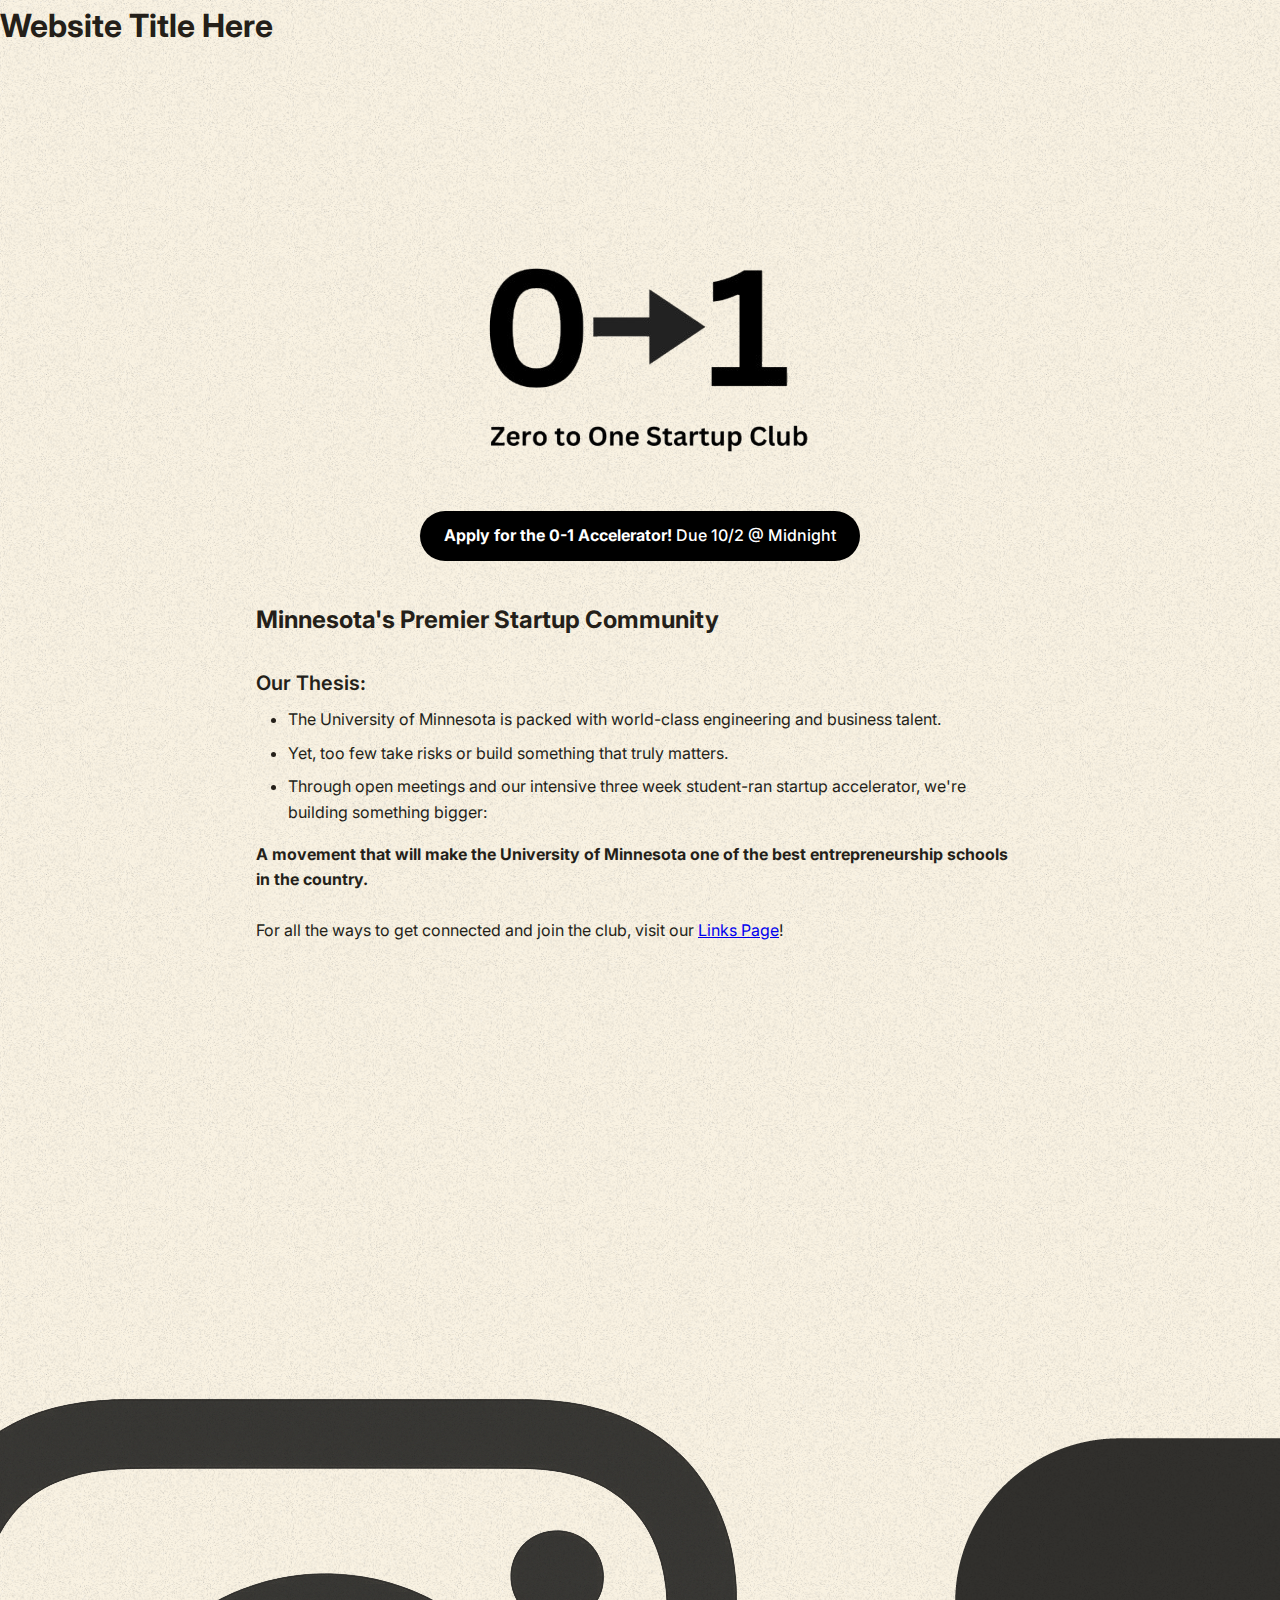
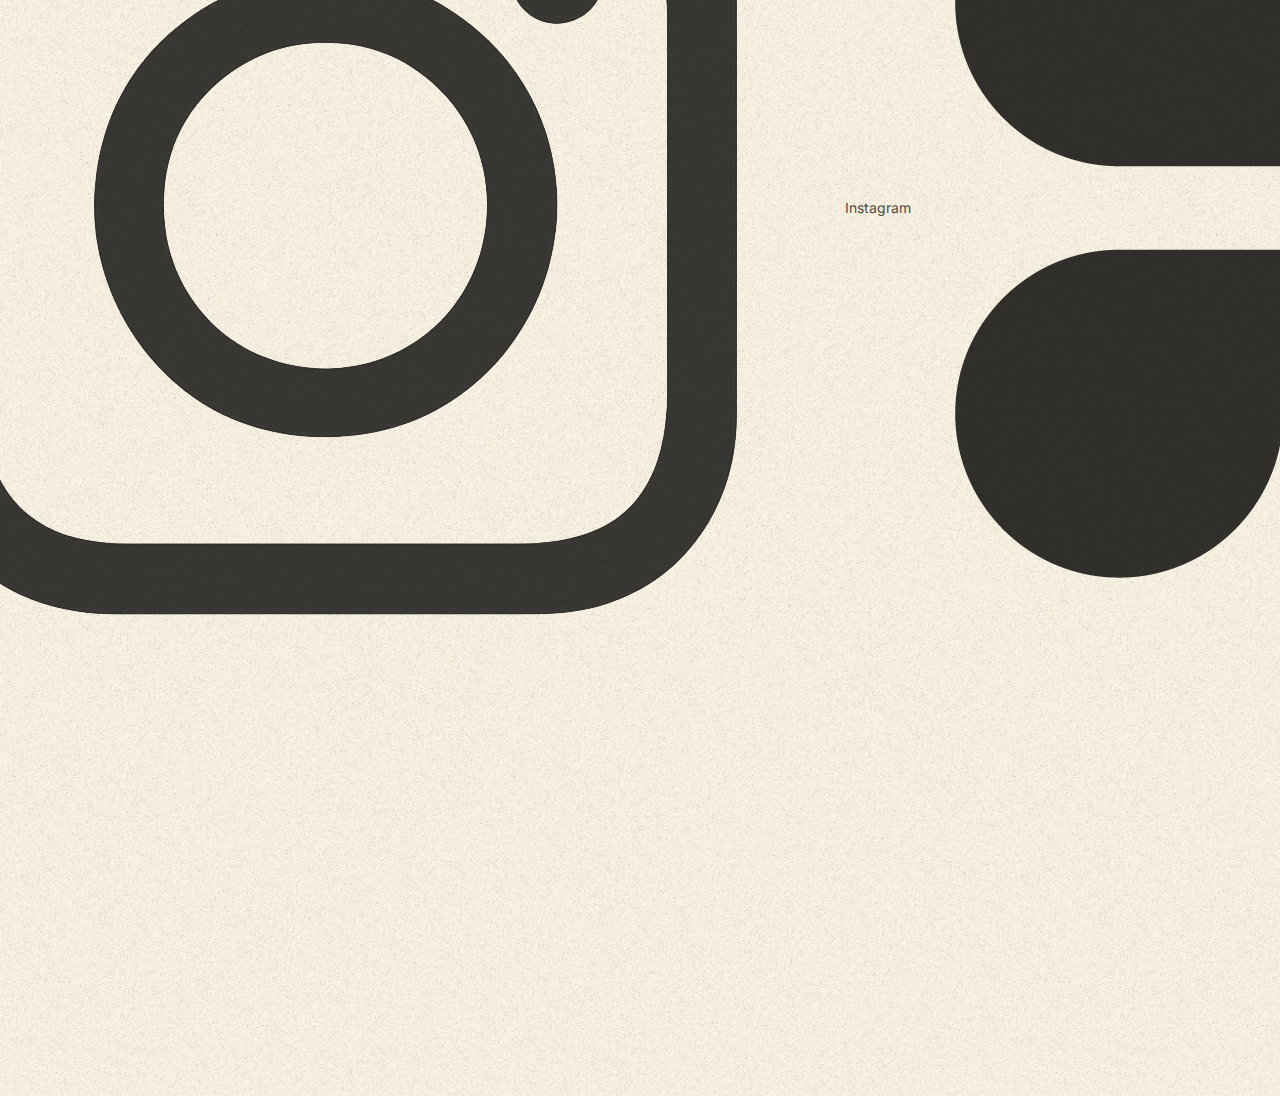
<file: index.html>
<!DOCTYPE html><html lang="en"><head>
  <meta charset="UTF-8">
  <meta name="viewport" content="width=device-width, initial-scale=1.0">
  <title>0-1 Startup Club MN</title>
  <meta name="description" content="We build.">
  <link rel="icon" href="assets/01_notext.png" type="image/png" sizes="32x32">
  <link rel="stylesheet" href="style.css">
  <!-- Google Fonts: Inter for body text and Oswald for the title -->
  <link href="https://fonts.googleapis.com/css2?family=Inter:wght@400;600;700&amp;family=Oswald:wght@400;700&amp;display=swap" rel="stylesheet">
<meta name="robots" content="index,follow"><meta property="og:type" content="website"><meta property="og:title" content="Your Site Title"><meta property="og:description" content="Update this meta description to highlight what this page offers."><meta property="og:locale" content="en_US"><meta name="twitter:card" content="summary_large_image"><meta name="twitter:title" content="Your Site Title"><meta name="twitter:description" content="Update this meta description to highlight what this page offers."><link rel="canonical" href="https://yourdomain.com/"><meta name="content-language" content="en-US"><meta name="geo.region" content="US-CA"><meta name="geo.position" content="0;0"><meta name="ICBM" content="0,0"></head>
<body><h1>Website Title Here</h1>
  <div class="container">
    <main>
      <div class="logo">
        <img src="assets/01_fulltext.png" alt="0-1 Startup Club Logo" class="zeroone-logo">
      </div>

      <div class="venture-button-container">
        <a href="https://docs.google.com/forms/d/e/1FAIpQLSdOCGb1exY-8aPhbxgj4qGI53mpjxujkWK_oP3Ql5KBHJTZQw/viewform?usp=dialog" target="_blank" rel="noopener noreferrer" class="startupclub-button">
          <div class="button-content">
            <span><b>Apply for the 0-1 Accelerator!</b> Due 10/2 @ Midnight</span>
          </div>
        </a>
      </div>
     

    <!-- Clickable workshop preview image in place of the button -->
    <!-- <div class="featured-image-container">
      <a href="https://forms.gle/nhwtsDffEy6aZd9e8" target="_blank" rel="noopener noreferrer">
        <img
          src="assets/workshop-preview.png"
          alt="AI Coding Workshop Preview"
          class="featured-image"
        >
      </a>
    </div> -->


      <div class="section">
        <h2>Minnesota's Premier Startup Community</h2>
        <div class="spacer"></div>
        <h3>Our Thesis:</h3>
        <ul>
          <li>The University of Minnesota is packed with world-class engineering and business talent.</li>
          <li>Yet, too few take risks or build something that truly matters.</li>
          <li>Through open meetings and our intensive three week student-ran startup accelerator, we're building something bigger:</li>
        </ul>
        <strong>A movement that will make the University of Minnesota one of the best entrepreneurship schools in the country.</strong>
        <br> <br>
        For all the ways to get connected and join the club, visit our <a href="https://paa.ge/zerotoone" target="_blank" rel="noopener noreferrer">Links Page</a>!
      </div>

      <footer>
        <a href="https://www.linkedin.com/company/0-1-startup-club/?viewAsMember=true" target="_blank" rel="noopener noreferrer" class="footer-link social-link">
          <img src="assets/linkedin-logo.png" alt="LinkedIn logo" class="social-logo">
          <span class="social-label">LinkedIn</span>
        </a>
        <a href="https://www.instagram.com/0to1umn" target="_blank" rel="noopener noreferrer" class="footer-link social-link">
          <img src="assets/instagram-logo.png" alt="Instagram logo" class="social-logo">
          <span class="social-label">Instagram</span>
        </a>
      <a href="https://join.slack.com/t/0-1startupclub/shared_invite/zt-3dy548k02-hIiynkzLt7nOJdesFeAkIQ" target="_blank" rel="noopener noreferrer" class="footer-link social-link">
        <img src="assets/slack.png" alt="Slack logo" class="social-logo">
        <span class="social-label">Slack</span>
      </a>
      </footer>
      
      
  </main></div>

  <script src="script.js"></script>


</body></html>
</file>
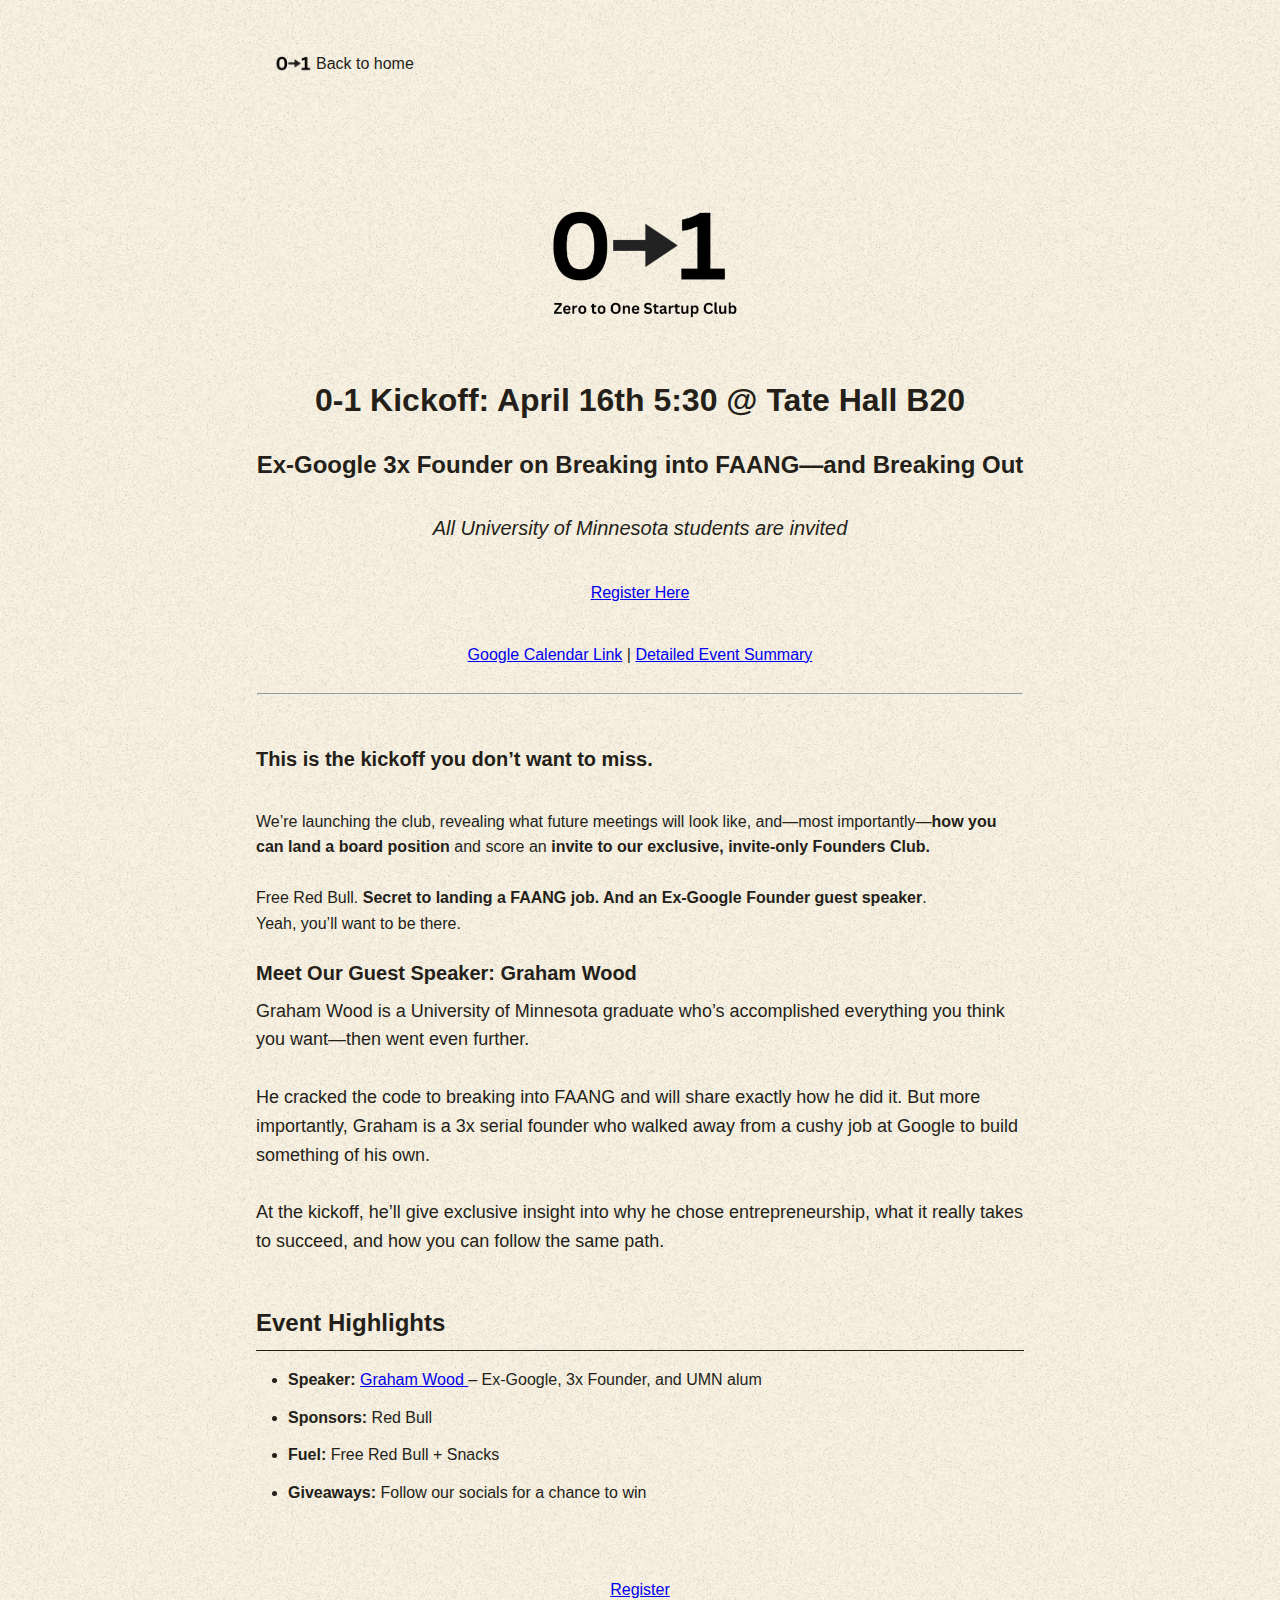
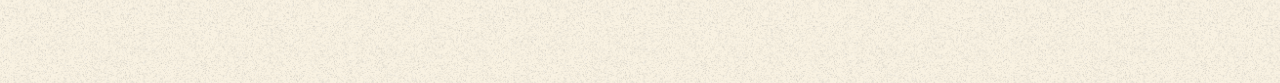
<file: kickoff.html>
<!DOCTYPE html><html lang="en"><head>
  <meta charset="UTF-8">
  <meta name="viewport" content="width=device-width, initial-scale=1.0">
  <title>The Kickoff | 0-1 Startup Club MN</title>
  <meta name="description" content="We build.">
  <link rel="icon" href="assets/01_notext.png" type="image/png" sizes="32x32">
  <link rel="stylesheet" href="style.css">
  <!-- Preload fonts -->
  <link rel="preload" href="https://ext.same-assets.com/80099309/1932727917.woff2" as="font" type="font/woff2" crossorigin="">
  <link rel="preload" href="https://ext.same-assets.com/1783070113/2115384721.woff2" as="font" type="font/woff2" crossorigin="">
  <link rel="preload" href="https://ext.same-assets.com/1783070113/1671500823.woff2" as="font" type="font/woff2" crossorigin="">
<meta name="robots" content="index,follow"><meta property="og:type" content="website"><meta property="og:title" content="Your Site Title"><meta property="og:description" content="Update this meta description to highlight what this page offers."><meta property="og:locale" content="en_US"><meta name="twitter:card" content="summary_large_image"><meta name="twitter:title" content="Your Site Title"><meta name="twitter:description" content="Update this meta description to highlight what this page offers."><link rel="canonical" href="https://yourdomain.com/"><meta name="content-language" content="en-US"><meta name="geo.region" content="US-CA"><meta name="geo.position" content="0;0"><meta name="ICBM" content="0,0"></head>
<body>
  <div class="container">
    <main>
      <a href="index.html" class="back-link">
        <img src="assets/01_notext.png" alt="01_logo" class="ship-logo-small">
        <span>Back to home</span>
      </a>
      
      <div class="kickoff-header">
        <img src="assets/01_fulltext.png" alt="01_labeled" class="event-logo">
        <h1>0-1 Kickoff: April 16th 5:30 @ Tate Hall B20</h1>
        <div class="spacer"></div>
        <h2>Ex-Google 3x Founder on Breaking into FAANG—and Breaking Out</h2>
        <div class="spacer"></div>
        <p class="italic-text">All University of Minnesota students are invited</p>
        <div class="spacer"></div>
        
        <!-- New larger register button -->
        <div class="register-button-container">
          <a href="https://forms.gle/yEjumHEEcjdxuoDm7" target="_blank" class="register-button" rel="noopener">
            Register Here
          </a>
        </div>
        
        <div class="spacer"></div>
        
        <!-- Additional links for Calendar and Event Summary -->
        <p class="additional-links">
          <a href="https://calendar.google.com/calendar/render?action=TEMPLATE&amp;text=0-1+Kickoff!+Ex-Google+Founder+Guest+Speaker&amp;dates=20250416T223000Z/20250417T003000Z&amp;details=Join+us+for+a+special+kickoff+event+featuring+an+Ex-Google+founder+as+guest+speaker&amp;location=Tate+Hall+B20" target="_blank" rel="noopener">Google Calendar Link</a> |
          <a href="https://docs.google.com/document/d/1XJnHJLZSAtKeFhZxeJTIpQSuh_iHVZQmqURtp9FAg4w/edit?usp=sharing" target="_blank" rel="noopener noreferrer">Detailed Event Summary</a>
        </p>
        
        <br>
        <hr>
      </div>
      
      <div class="section">
        <p class="larger-text">
          </p><h3>This is the kickoff you don’t want to miss.</h3><br>
          We’re launching the club, revealing what future meetings will look like, and—most importantly—<b>how you can land a board position</b> and score an <b>invite to our exclusive, invite-only Founders Club.</b>
          <br><br>
          Free Red Bull. <b>Secret to landing a FAANG job. And an Ex-Google Founder guest speaker</b>.<br>
          Yeah, you’ll want to be there.
        <p></p>
        <div class="spacer"></div>
        <h3> Meet Our Guest Speaker: Graham Wood</h3>
        <p class="larger-text">
          Graham Wood is a University of Minnesota graduate who’s accomplished everything you think you want—then went even further.<br><br>
          He cracked the code to breaking into FAANG and will share exactly how he did it. But more importantly, Graham is a 3x serial founder who walked away from a cushy job at Google to build something of his own.<br><br>
          At the kickoff, he’ll give exclusive insight into why he chose entrepreneurship, what it really takes to succeed, and how you can follow the same path.
        </p>
      </div>
      
      
      <div class="section event-highlights">
        <h2 class="border-bottom">Event Highlights</h2>
        <ul class="spaced-list">
          <li>
            <span class="bold">Speaker:</span>
            <a href="https://www.linkedin.com/in/graham-m-wood/" target="_blank" rel="noopener noreferrer">
              Graham Wood
            </a> – Ex-Google, 3x Founder, and UMN alum
          </li>
          <li>
            <span class="bold">Sponsors:</span> Red Bull
          </li>
          <li>
            <span class="bold">Fuel:</span> Free Red Bull + Snacks
          </li>
          <li>
            <span class="bold">Giveaways:</span> Follow our socials for a chance to win
          </li>
        </ul>
      </div>
      
      <div class="register-button-container">
        <a href="https://forms.gle/yEjumHEEcjdxuoDm7" target="_blank" rel="noopener noreferrer" class="armada-button">
          <div class="button-content">
            <span>Register</span>
          </div>
        </a>
      </div>
    </main>
  </div>

  <script src="script.js"></script>

</body></html>
</file>
<file: style.css>
/* Removed custom font declarations.
   Using Google Fonts "Inter" for a modern, innovative look */

/* Reset and base styles */
* {
    margin: 0;
    padding: 0;
    box-sizing: border-box;
  }
  
  html, body {
    height: 100%;
  }
  
  body {
    font-family: 'Inter', sans-serif;
    background-color: #f9f2e2;
    color: #241f19;
    line-height: 1.6;
    background-image: url('assets/noise.png');
    background-repeat: repeat;
    background-size: 500px;
    font-size: 16px;
  }
  
  /* Layout */
  .container {
    min-height: 100%;
    display: grid;
    grid-template-rows: 1fr auto;
    max-width: 1200px;
    margin: 0 auto;
    padding: 2rem 1rem 1rem;
  }
  
  main {
    display: flex;
    flex-direction: column;
    gap: 2rem;
    align-items: center;
    margin: 0 auto;
    max-width: 768px;
    padding-bottom: 3rem;
  }
  
  /* Logo styles */
  .logo {
    margin-top: 80px;
    margin-bottom: -75px;
    display: flex;
    flex-direction: column;
    align-items: center;
  }
  
  .ship-logo {
    width: 500px;
    height: auto;
    margin-bottom: 0.5rem;
  }
  
  .ship-logo-small {

    width: 75px;
    height: auto;
    margin-right: -15px;
    margin-top: 5px;
  }
  
  .startupclub-title {
    font-family: 'Oswald', sans-serif;
    font-weight: 700;
    font-size: 3rem;
  }
  
  /* Button styles */
  .venture-button-container, .register-button-container {
    display: flex;
    justify-content: center;
    width: 100%;
    margin: 1rem 0;
  }
  
  .startupclub-button {
    background-color: #000;
    color: #fff;
    padding: 0.75rem 1.5rem;
    border-radius: 999px;
    text-decoration: none;
    font-weight: 500;
    transition: background-color 0.2s ease;
    display: inline-block;
  }
  
  .startupclub-button:hover {
    background-color: rgba(0, 0, 0, 0.8);
  }
  
  .button-content {
    display: flex;
    align-items: center;
    gap: 0.5rem;
  }
  
  /* Section styles */
  .section {
    width: 100%;
    margin-bottom: 0.5rem;
    margin-top: -0.5rem;
  }
  
  h2 {
    font-size: 1.5rem;
    font-weight: bold;
    margin-bottom: 0.5rem;
  }
  
  h3 {
    font-size: 1.25rem;
    font-weight: 600;
    margin-bottom: 0.5rem;
  }
  
  ul {
    list-style-type: disc;
    padding-left: 2rem;
    margin-bottom: 1rem;
  }
  
  li {
    margin-bottom: 0.5rem;
  }
  
  /* Link styles */
  .startupclub-link {
    text-decoration: underline;
    text-underline-offset: 4px;
    color: inherit;
    transition: color 0.2s ease;
  }
  
  .startupclub-link:hover {
    color: #b14a44;
  }
  
  .back-link {
    align-self: flex-start;
    display: flex;
    align-items: center;
    text-decoration: none;
    color: inherit;
    padding: 0.5rem 0;
    margin-bottom: 1rem;
  }
  
  .back-link:hover {
    text-decoration: underline;
    text-underline-offset: 4px;
  }
  
  /* Footer styles */
  footer {
    display: flex;
    justify-content: center;
    gap: 1.5rem;
    padding: 1.5rem 0;
    font-size: 0.875rem;
    opacity: 0.8;
  }
  
  .footer-link {
    display: flex;
    align-items: center;
    gap: 0.5rem;
    color: inherit;
    text-decoration: none;
  }
  
  .footer-link:hover {
    text-decoration: underline;
    text-underline-offset: 4px;
  }
  
  /* Event specific styles */
  .kickoff-header {
    margin: 0.5rem 0;
    text-align: center;
  }
  
  .event-logo {
    max-width: 50%;
    height: auto;
  }
  
  .venture-cup-intro {
    text-align: center;
    margin-bottom: 2rem;
  }
  .spacer {
    height: 20px; /* adjust the height as needed */
  }
  .italic-text {
    font-style: italic;
    font-weight: 300;
    font-size: 1.25rem;
  }
  
  .larger-text {
    font-size: 1.125rem;
    margin-bottom: 1rem;
  }
  
  .event-highlights h2 {
    padding-bottom: 0.5rem;
    margin-bottom: 1rem;
    border-bottom: 1px solid #24201a;
  }
  
  .spaced-list li {
    margin-bottom: 0.75rem;
  }
  
  .bold {
    font-weight: 600;
  }
  
  .border-bottom {
    border-bottom: 1px solid #24201a;
    padding-bottom: 0.5rem;
  }
  
  code {
    font-family: monospace;
  }
  
  /* Responsive styles */
  @media (max-width: 768px) {
    main {
      align-items: flex-start;
    }
    
    .logo, .venture-cup-header {
      align-self: center;
    }
    
    .venture-button-container, .register-button-container {
      justify-content: flex-start;
    }
  }
  
  @media (max-width: 480px) {
    .startupclub-title {
      font-size: 2.5rem;
    }
    
    .ship-logo {
      width: 150px;
    }
    
    h2 {
      font-size: 1.25rem;
    }
    
    h3 {
      font-size: 1.125rem;
    }
  }
</file>
